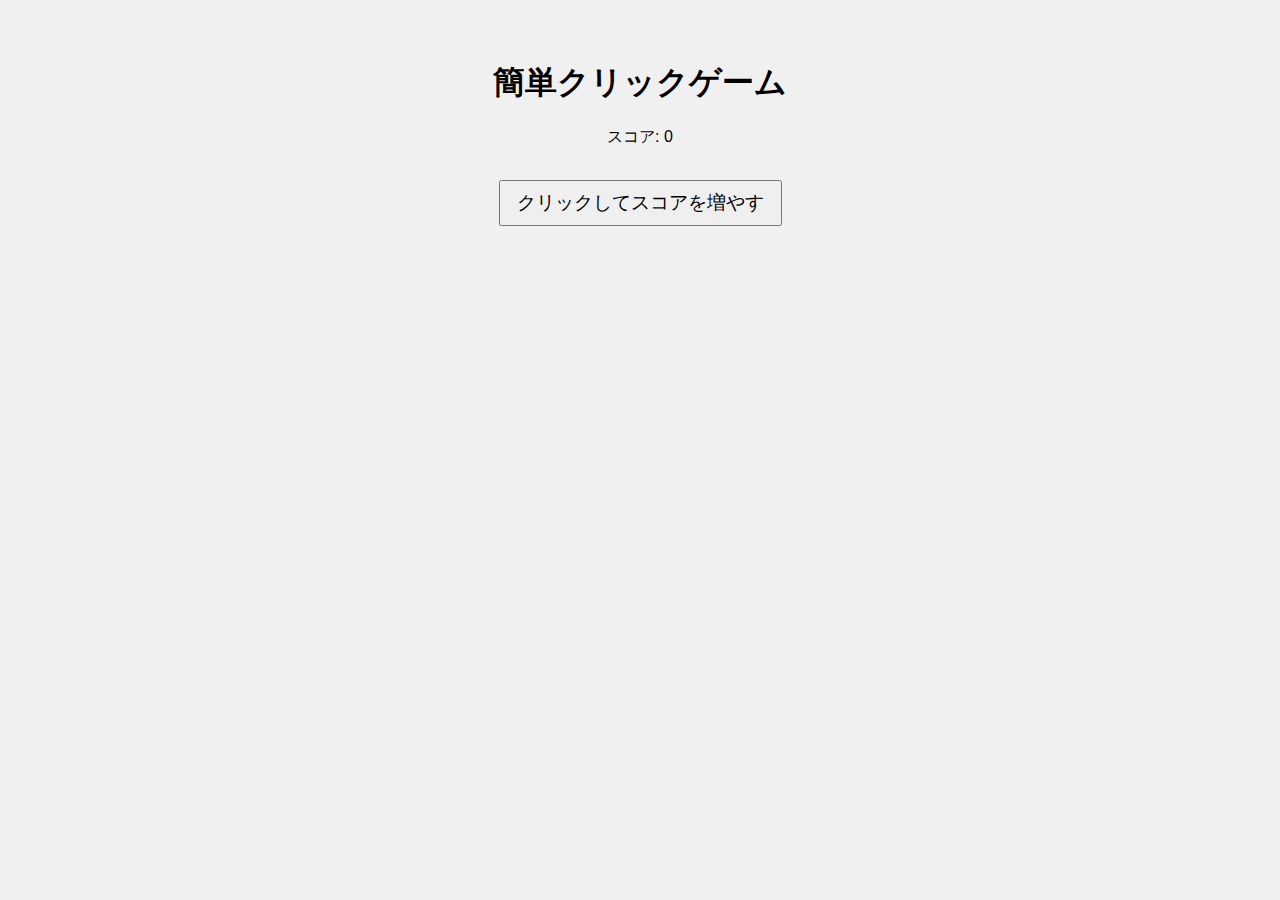
<file: index.html>
<!DOCTYPE html>
<html lang="ja">
<head>
  <meta charset="UTF-8" />
  <meta name="viewport" content="width=device-width, initial-scale=1" />
  <title>簡単クリックゲームPWA</title>
  <link rel="manifest" href="manifest.json" />
  <link rel="stylesheet" href="style.css" />
  <script>
    if ('serviceWorker' in navigator) {
      window.addEventListener('load', () => {
        navigator.serviceWorker.register('sw.js').then(registration => {
          console.log('Service Worker registered with scope:', registration.scope);
        }).catch(error => {
          console.log('Service Worker registration failed:', error);
        });
      });
    }
  </script>
</head>
<body>
  <h1>簡単クリックゲーム</h1>
  <p>スコア: <span id="score">0</span></p>
  <button id="click-btn">クリックしてスコアを増やす</button>

  <script>
    const btn = document.getElementById('click-btn');
    const scoreElem = document.getElementById('score');
    let score = 0;
    btn.addEventListener('click', () => {
      score++;
      scoreElem.textContent = score;
    });
  </script>
</body>
</html>
</file>
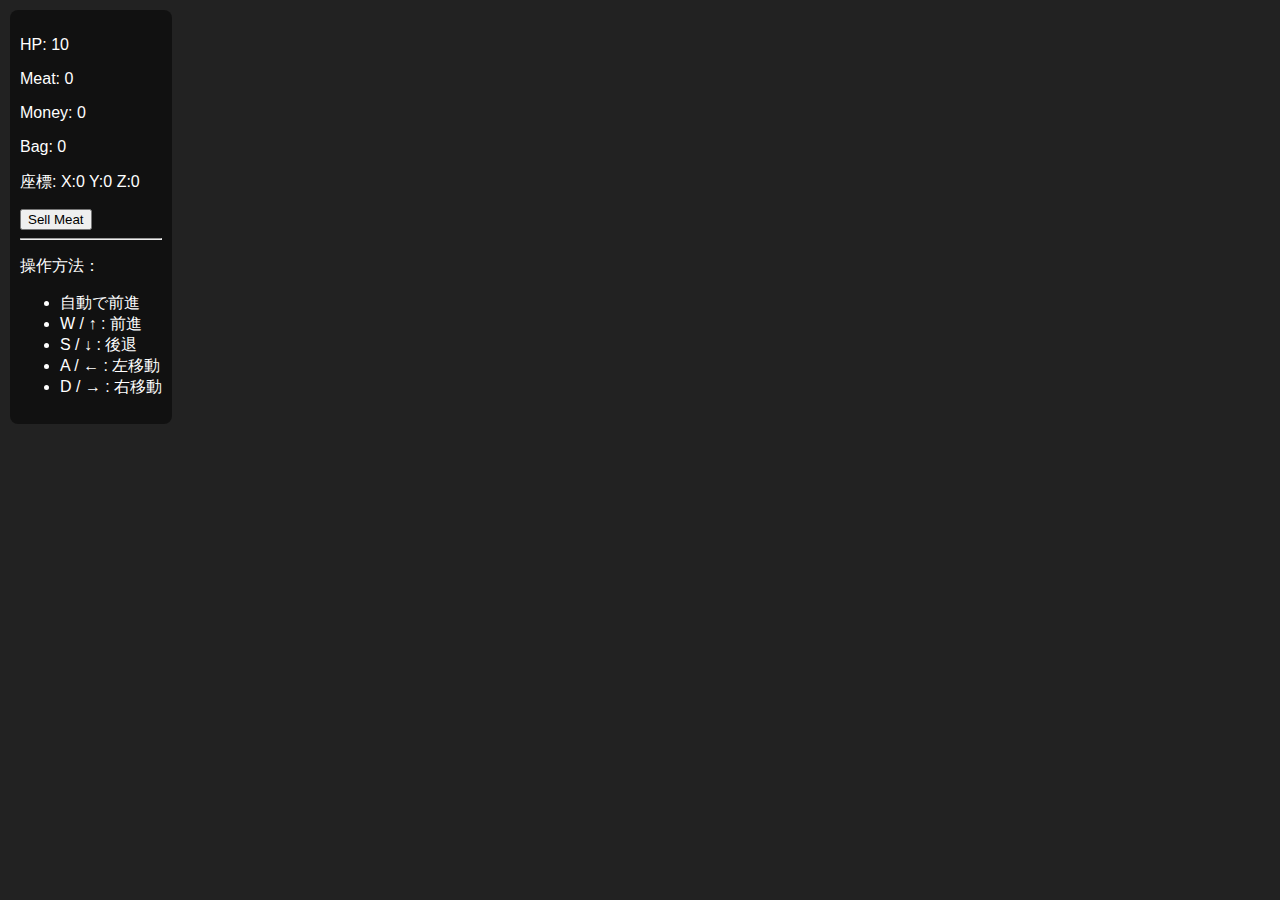
<file: game_simple/index.html>
<!DOCTYPE html>

<html lang="ja">
<head>
  <meta charset="UTF-8">
  <title>3D Survival Game</title>
  <style>
    body { margin: 0; overflow: hidden; background: #222; color: white; }
    #ui {
      position: absolute; top: 10px; left: 10px; 
      background: rgba(0,0,0,0.5); padding: 10px; border-radius: 8px;
      font-family: sans-serif;
    }
  </style>
</head>
<body>
  <canvas id="gameCanvas"></canvas>

  <div id="ui">
    <p>HP: <span id="hp">10</span></p>
    <p>Meat: <span id="meat">0</span></p>
    <p>Money: <span id="money">0</span></p>
    <p>Bag: <span id="bag">0</span></p>
    <p>座標: <span id="pos">X:0 Y:0 Z:0</span></p>
    <button id="sellMeat">Sell Meat</button>
    <hr>
    <p>操作方法：</p>
    <ul>
      <li>自動で前進</li>
      <li>W / ↑ : 前進</li>
      <li>S / ↓ : 後退</li>
      <li>A / ← : 左移動</li>
      <li>D / → : 右移動</li>
    </ul>
  </div>

  <script src="https://cdn.jsdelivr.net/npm/three@0.160.0/build/three.min.js"></script>

  <script src="https://cdn.jsdelivr.net/npm/three@0.160.0/examples/js/loaders/GLTFLoader.js"></script>

  <script src="game.js"></script>

</body>
</html>
</file>
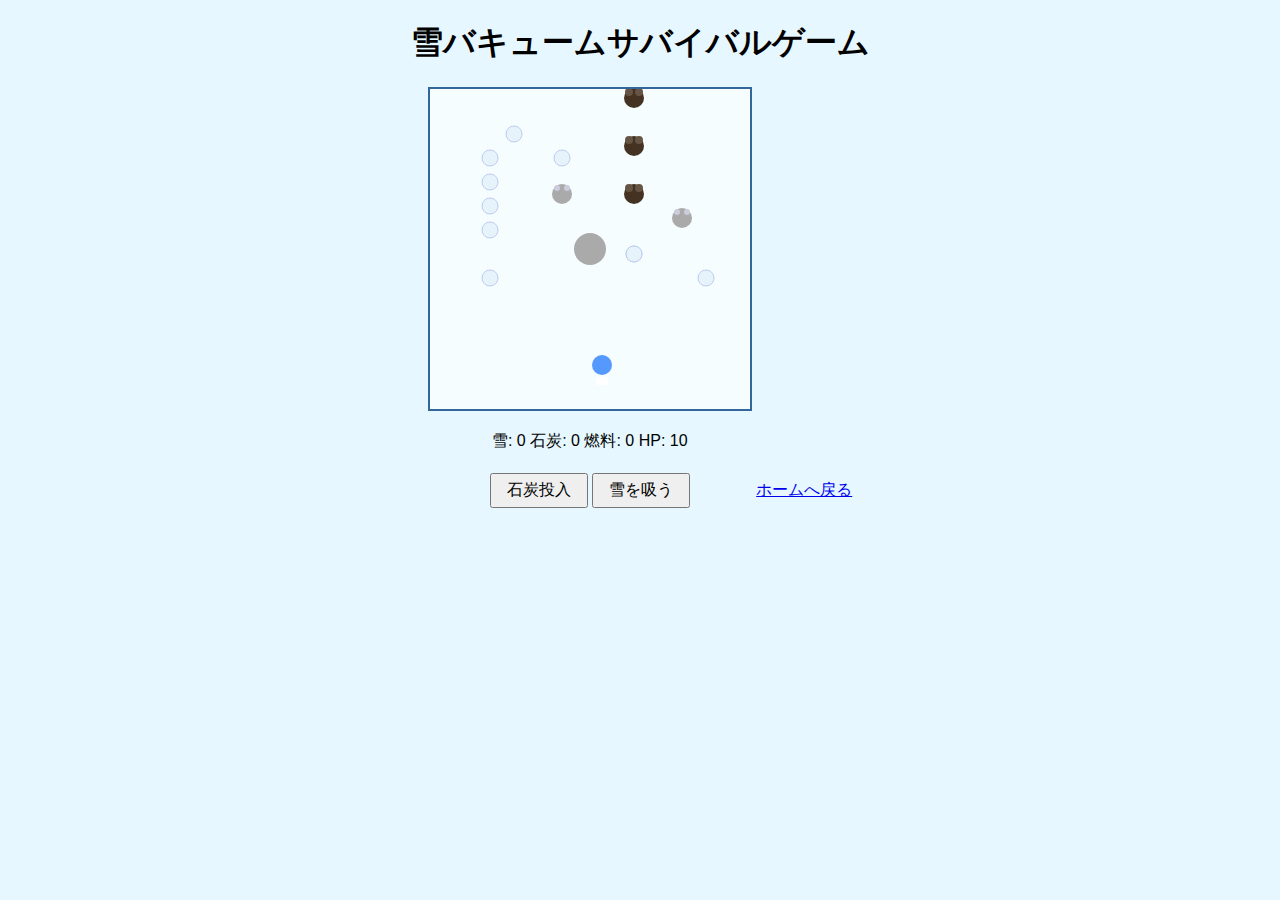
<file: game_snow/index.html>
<!DOCTYPE html>
<html lang="ja">
<head>
  <meta charset="UTF-8" />
  <meta name="viewport" content="width=device-width, initial-scale=1" />
  <title>雪バキュームサバイバルゲーム</title>
  <link rel="manifest" href="manifest.json">
  <link rel="stylesheet" href="style.css">
  <script defer src="game.js"></script>
</head>
<body>
  <h1>雪バキュームサバイバルゲーム</h1>
  <div id="game-container">
    <canvas id="gameCanvas" width="320" height="320"></canvas>
    <div id="ui-panel">
      <p>
        雪: <span id="snow">0</span>
        石炭: <span id="coal">0</span>
        燃料: <span id="fuel">0</span>
        HP: <span id="hp">10</span>
      </p>
      <button id="addCoal">石炭投入</button>
      <button id="useVacuum">雪を吸う</button>
    </div>
  </div>
  <a href="../index.html">ホームへ戻る</a>
</body>
</html>
</file>
<file: style.css>
body {
  font-family: Arial, sans-serif;
  padding: 2rem;
  text-align: center;
  background: #f0f0f0;
}

button {
  font-size: 1.2rem;
  padding: 0.5rem 1rem;
  margin-top: 1rem;
  cursor: pointer;
}
</file>
<file: game_snow/style.css>
body { font-family: 'Segoe UI', 'Arial', sans-serif; background: #e6f7ff; text-align: center;}
#game-container { display: inline-block; }
canvas { background: #f5fdff; border: 2px solid #369; }
#ui-panel { margin: 10px 0; }
button { font-size: 1rem; padding: 5px 15px; margin-top: 5px; }
</file>
